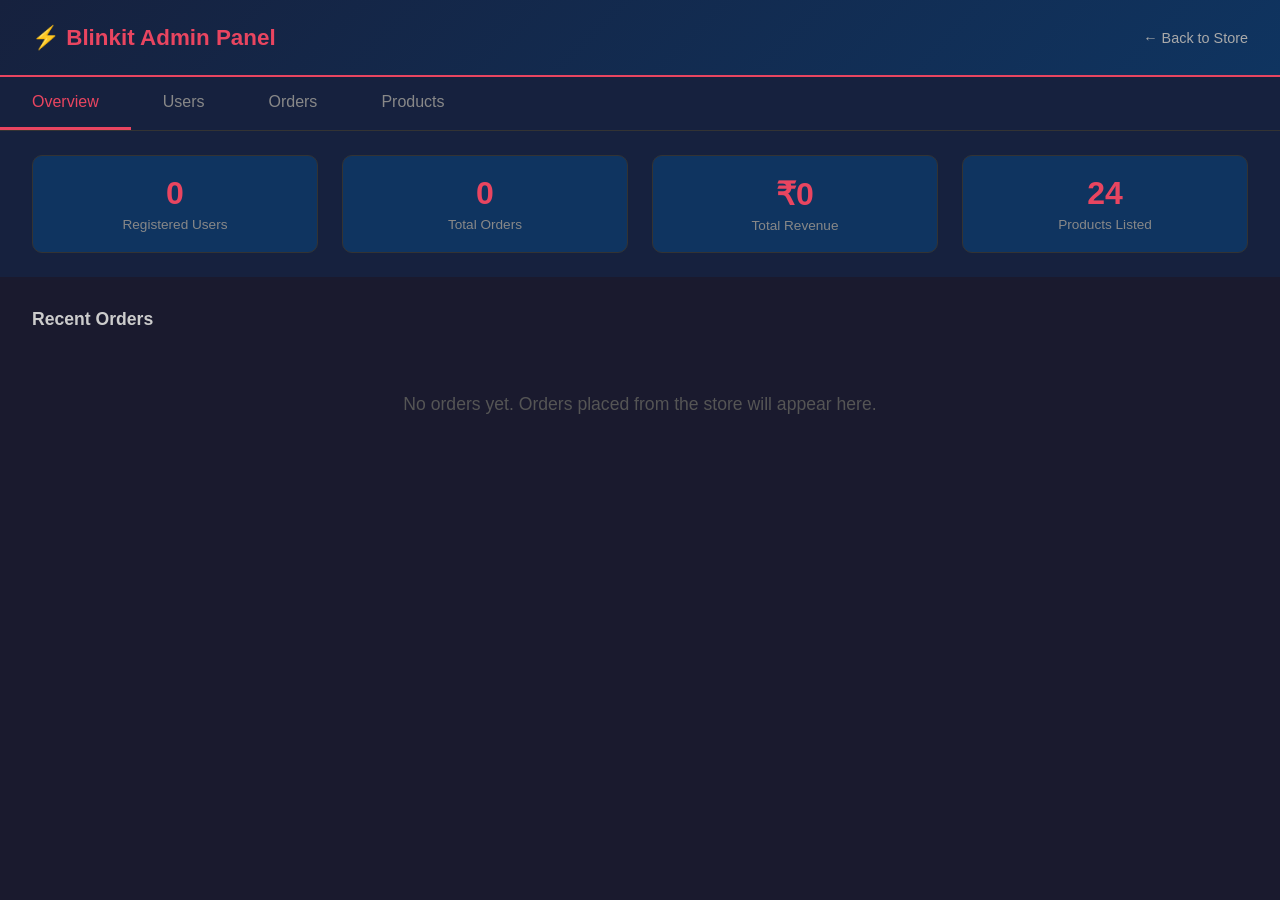
<file: admin.html>
<!DOCTYPE html>
<html lang="en">

<head>
    <meta charset="UTF-8">
    <meta name="viewport" content="width=device-width, initial-scale=1.0">
    <title>Blinkit Admin - Database Viewer</title>
    <style>
        * {
            margin: 0;
            padding: 0;
            box-sizing: border-box;
        }

        body {
            font-family: -apple-system, BlinkMacSystemFont, 'Segoe UI', Roboto, sans-serif;
            background: #1a1a2e;
            color: #eee;
            min-height: 100vh;
        }

        /* Header */
        .admin-header {
            background: linear-gradient(135deg, #16213e, #0f3460);
            padding: 1.5rem 2rem;
            display: flex;
            justify-content: space-between;
            align-items: center;
            border-bottom: 2px solid #e94560;
        }

        .admin-header h1 {
            font-size: 1.4rem;
            color: #e94560;
        }

        .admin-header a {
            color: #aaa;
            text-decoration: none;
            font-size: 0.9rem;
        }

        .admin-header a:hover {
            color: #fff;
        }

        /* Tabs */
        .tabs {
            display: flex;
            gap: 0;
            background: #16213e;
            border-bottom: 1px solid #333;
        }

        .tab {
            padding: 1rem 2rem;
            cursor: pointer;
            color: #888;
            border-bottom: 3px solid transparent;
            transition: all 0.2s;
            font-weight: 500;
        }

        .tab:hover {
            color: #ccc;
        }

        .tab.active {
            color: #e94560;
            border-bottom-color: #e94560;
        }

        /* Stats Bar */
        .stats-bar {
            display: flex;
            gap: 1.5rem;
            padding: 1.5rem 2rem;
            background: #16213e;
        }

        .stat-card {
            flex: 1;
            background: #0f3460;
            padding: 1.2rem;
            border-radius: 10px;
            text-align: center;
            border: 1px solid #333;
        }

        .stat-card .number {
            font-size: 2rem;
            font-weight: bold;
            color: #e94560;
        }

        .stat-card .label {
            font-size: 0.85rem;
            color: #888;
            margin-top: 0.3rem;
        }

        /* Content */
        .content {
            padding: 2rem;
        }

        .section {
            display: none;
        }

        .section.active {
            display: block;
        }

        /* Table */
        table {
            width: 100%;
            border-collapse: collapse;
            background: #16213e;
            border-radius: 10px;
            overflow: hidden;
        }

        th {
            background: #0f3460;
            color: #e94560;
            padding: 0.9rem 1rem;
            text-align: left;
            font-size: 0.85rem;
            text-transform: uppercase;
            letter-spacing: 0.5px;
        }

        td {
            padding: 0.8rem 1rem;
            border-bottom: 1px solid #253350;
            font-size: 0.9rem;
            color: #ccc;
        }

        tr:last-child td {
            border-bottom: none;
        }

        tr:hover td {
            background: #1a2a4a;
        }

        .badge {
            display: inline-block;
            padding: 0.2rem 0.7rem;
            border-radius: 12px;
            font-size: 0.75rem;
            font-weight: 600;
        }

        .badge-green {
            background: #0a3d2a;
            color: #4ade80;
        }

        .badge-yellow {
            background: #3d3a0a;
            color: #facc15;
        }

        .badge-red {
            background: #3d0a0a;
            color: #f87171;
        }

        .empty-msg {
            text-align: center;
            padding: 3rem;
            color: #555;
            font-size: 1.1rem;
        }

        /* Clear button */
        .clear-btn {
            background: #e94560;
            color: white;
            border: none;
            padding: 0.5rem 1.2rem;
            border-radius: 6px;
            cursor: pointer;
            font-size: 0.85rem;
        }

        .clear-btn:hover {
            background: #c73a52;
        }

        .toolbar {
            display: flex;
            justify-content: space-between;
            align-items: center;
            margin-bottom: 1rem;
        }

        .toolbar h2 {
            font-size: 1.1rem;
            color: #ccc;
        }

        /* Responsive */
        @media (max-width: 768px) {
            .stats-bar {
                flex-direction: column;
            }

            table {
                font-size: 0.8rem;
            }

            th,
            td {
                padding: 0.6rem;
            }
        }
    </style>
</head>

<body>

    <div class="admin-header">
        <h1>⚡ Blinkit Admin Panel</h1>
        <a href="index.html">← Back to Store</a>
    </div>

    <!-- Tabs -->
    <div class="tabs">
        <div class="tab active" onclick="showSection('overview')">Overview</div>
        <div class="tab" onclick="showSection('users')">Users</div>
        <div class="tab" onclick="showSection('orders')">Orders</div>
        <div class="tab" onclick="showSection('products')">Products</div>
    </div>

    <!-- Stats Bar -->
    <div class="stats-bar">
        <div class="stat-card">
            <div class="number" id="statUsers">0</div>
            <div class="label">Registered Users</div>
        </div>
        <div class="stat-card">
            <div class="number" id="statOrders">0</div>
            <div class="label">Total Orders</div>
        </div>
        <div class="stat-card">
            <div class="number" id="statRevenue">₹0</div>
            <div class="label">Total Revenue</div>
        </div>
        <div class="stat-card">
            <div class="number" id="statProducts">24</div>
            <div class="label">Products Listed</div>
        </div>
    </div>

    <div class="content">

        <!-- Overview -->
        <div class="section active" id="sec-overview">
            <div class="toolbar">
                <h2>Recent Orders</h2>
            </div>
            <div id="recentOrders"></div>
        </div>

        <!-- Users -->
        <div class="section" id="sec-users">
            <div class="toolbar">
                <h2>Registered Users</h2>
                <button class="clear-btn" onclick="clearData('blinkit_user')">Clear User Data</button>
            </div>
            <div id="usersTable"></div>
        </div>

        <!-- Orders -->
        <div class="section" id="sec-orders">
            <div class="toolbar">
                <h2>All Orders</h2>
                <button class="clear-btn" onclick="clearData('blinkit_orders')">Clear All Orders</button>
            </div>
            <div id="ordersTable"></div>
        </div>

        <!-- Products -->
        <div class="section" id="sec-products">
            <div class="toolbar">
                <h2>Product Catalogue</h2>
            </div>
            <div id="productsTable"></div>
        </div>
    </div>

    <script>
        // ── Read localStorage data ─────────────
        function getUser() {
            return JSON.parse(localStorage.getItem('blinkit_user')) || null;
        }

        function getOrders() {
            return JSON.parse(localStorage.getItem('blinkit_orders')) || [];
        }

        // ── Product list (same as script.js) ───
        const products = [
            { product_id: 1, name: 'Fresh Bananas', category: 'Fruits', unit: '1 dozen', price: 49 },
            { product_id: 2, name: 'Red Apples', category: 'Fruits', unit: '1 kg', price: 189 },
            { product_id: 3, name: 'Mangoes (Alphonso)', category: 'Fruits', unit: '1 kg', price: 350 },
            { product_id: 4, name: 'Oranges', category: 'Fruits', unit: '1 kg', price: 99 },
            { product_id: 5, name: 'Fresh Tomatoes', category: 'Vegetables', unit: '1 kg', price: 35 },
            { product_id: 6, name: 'Onions', category: 'Vegetables', unit: '1 kg', price: 29 },
            { product_id: 7, name: 'Potatoes', category: 'Vegetables', unit: '1 kg', price: 25 },
            { product_id: 8, name: 'Spinach (Palak)', category: 'Vegetables', unit: '250 g', price: 20 },
            { product_id: 9, name: 'Amul Toned Milk', category: 'Dairy', unit: '1 litre', price: 56 },
            { product_id: 10, name: 'Paneer (Fresh)', category: 'Dairy', unit: '200 g', price: 80 },
            { product_id: 11, name: 'Curd (Dahi)', category: 'Dairy', unit: '400 g', price: 45 },
            { product_id: 12, name: 'Butter (Amul)', category: 'Dairy', unit: '100 g', price: 56 },
            { product_id: 13, name: 'Lays Classic Salted', category: 'Snacks', unit: '52 g', price: 20 },
            { product_id: 14, name: 'Kurkure Masala Munch', category: 'Snacks', unit: '80 g', price: 20 },
            { product_id: 15, name: 'Dark Fantasy', category: 'Snacks', unit: '75 g', price: 40 },
            { product_id: 16, name: 'Haldirams Namkeen', category: 'Snacks', unit: '200 g', price: 65 },
            { product_id: 17, name: 'Coca Cola', category: 'Beverages', unit: '750 ml', price: 40 },
            { product_id: 18, name: 'Mango Frooti', category: 'Beverages', unit: '600 ml', price: 30 },
            { product_id: 19, name: 'Red Bull Energy', category: 'Beverages', unit: '250 ml', price: 125 },
            { product_id: 20, name: 'Paper Boat Aamras', category: 'Beverages', unit: '200 ml', price: 30 },
            { product_id: 21, name: 'White Bread', category: 'Bakery', unit: '400 g', price: 40 },
            { product_id: 22, name: 'Pav Buns', category: 'Bakery', unit: '6 pcs', price: 30 },
            { product_id: 23, name: 'Croissant', category: 'Bakery', unit: '2 pcs', price: 99 },
            { product_id: 24, name: 'Chocolate Cake', category: 'Bakery', unit: '500 g', price: 350 }
        ];

        // ── Tab switching ──────────────────────
        function showSection(name) {
            document.querySelectorAll('.section').forEach(s => s.classList.remove('active'));
            document.querySelectorAll('.tab').forEach(t => t.classList.remove('active'));
            document.getElementById('sec-' + name).classList.add('active');
            event.target.classList.add('active');
        }

        // ── Clear data ─────────────────────────
        function clearData(key) {
            if (confirm('Are you sure you want to clear this data?')) {
                localStorage.removeItem(key);
                loadAll();
            }
        }

        // ── Render everything ──────────────────
        function loadAll() {
            const user = getUser();
            const orders = getOrders();
            const totalRevenue = orders.reduce((s, o) => s + o.total_amount, 0);

            // Stats
            document.getElementById('statUsers').textContent = user ? 1 : 0;
            document.getElementById('statOrders').textContent = orders.length;
            document.getElementById('statRevenue').textContent = '₹' + totalRevenue;
            document.getElementById('statProducts').textContent = products.length;

            // Users table
            if (user) {
                document.getElementById('usersTable').innerHTML = `
                <table>
                    <tr><th>Field</th><th>Value</th></tr>
                    <tr><td>Full Name</td><td>${user.full_name}</td></tr>
                    <tr><td>Email</td><td>${user.email}</td></tr>
                    <tr><td>Phone</td><td>${user.phone}</td></tr>
                    <tr><td>Address</td><td>${user.address || '—'}</td></tr>
                </table>`;
            } else {
                document.getElementById('usersTable').innerHTML = '<div class="empty-msg">No registered users yet.</div>';
            }

            // Orders table
            if (orders.length > 0) {
                const orderRows = orders.map(o => {
                    const date = new Date(o.ordered_at).toLocaleString();
                    const itemNames = o.items.map(i => i.product_name + ' ×' + i.quantity).join(', ');
                    return `<tr>
                    <td>#${o.order_id}</td>
                    <td>${o.user.full_name}</td>
                    <td>${itemNames}</td>
                    <td>${o.items.length}</td>
                    <td>₹${o.total_amount}</td>
                    <td><span class="badge badge-green">${o.status}</span></td>
                    <td>${date}</td>
                </tr>`;
                }).join('');

                const ordersHTML = `
                <table>
                    <tr><th>Order ID</th><th>Customer</th><th>Items</th><th>Qty</th><th>Total</th><th>Status</th><th>Date</th></tr>
                    ${orderRows}
                </table>`;

                document.getElementById('ordersTable').innerHTML = ordersHTML;
                document.getElementById('recentOrders').innerHTML = ordersHTML;
            } else {
                document.getElementById('ordersTable').innerHTML = '<div class="empty-msg">No orders placed yet.</div>';
                document.getElementById('recentOrders').innerHTML = '<div class="empty-msg">No orders yet. Orders placed from the store will appear here.</div>';
            }

            // Products table
            const categoryGroups = {};
            products.forEach(p => {
                if (!categoryGroups[p.category]) categoryGroups[p.category] = [];
                categoryGroups[p.category].push(p);
            });

            const productRows = products.map(p => `
            <tr>
                <td>${p.product_id}</td>
                <td>${p.name}</td>
                <td><span class="badge badge-yellow">${p.category}</span></td>
                <td>${p.unit}</td>
                <td>₹${p.price}</td>
            </tr>
        `).join('');

            document.getElementById('productsTable').innerHTML = `
            <table>
                <tr><th>ID</th><th>Name</th><th>Category</th><th>Unit</th><th>Price</th></tr>
                ${productRows}
            </table>`;
        }

        // ── Init ───────────────────────────────
        loadAll();
    </script>

</body>

</html>
</file>
